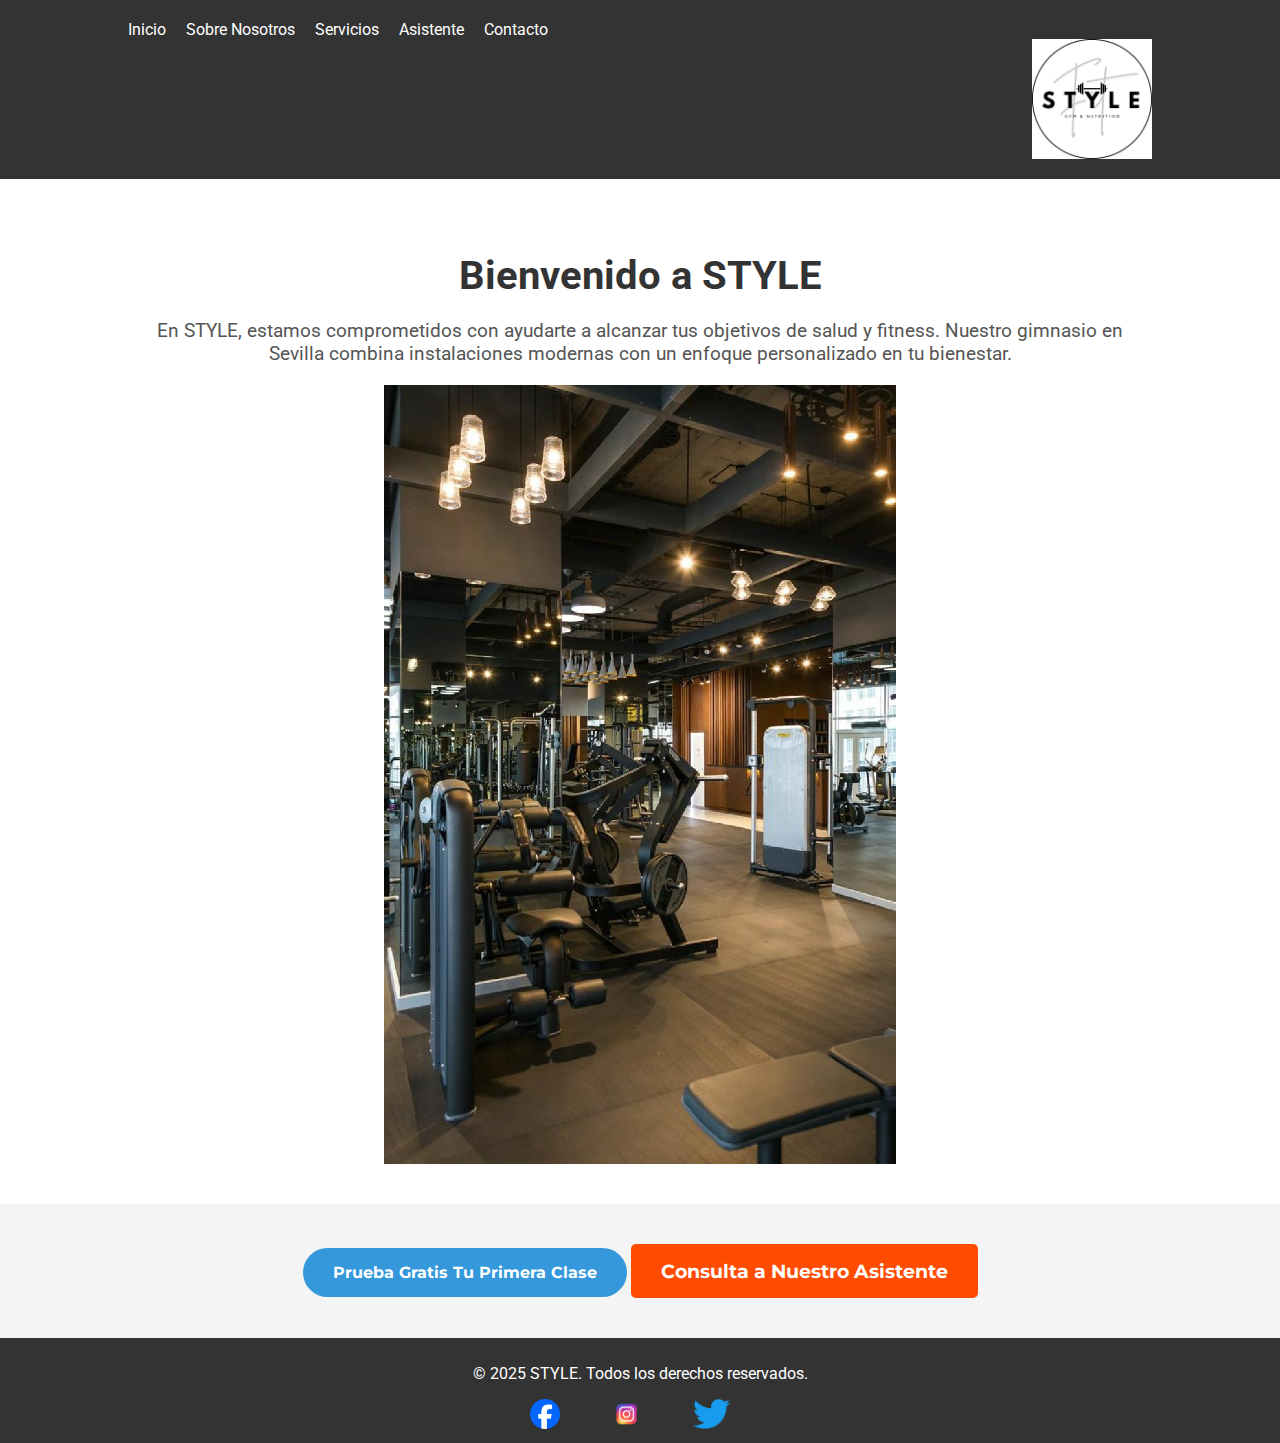
<file: index.html>
<!DOCTYPE html>
<html lang="es">
<head>
    <meta charset="UTF-8">
    <meta name="viewport" content="width=device-width, initial-scale=1.0">
    <meta name="description" content="STYLE - Gimnasio en Sevilla con rutinas y dietas personalizadas.">
    <title>STYLE | Gimnasio en Sevilla</title>
    <link rel="stylesheet" href="styles/main.css">
    <link href="https://fonts.googleapis.com/css2?family=Montserrat:wght@400;700&family=Roboto:wght@400;500&display=swap" rel="stylesheet">
    <link rel="icon" href="assets/images/logo.jpg" type="image/png">
</head>
<body>
    <!-- Encabezado -->
    <header class="header">
        <div class="container">
            <nav class="nav">
                <ul>
                    <li><a href="index.html">Inicio</a></li>
                    <li><a href="pages/about.html">Sobre Nosotros</a></li>
                    <li><a href="pages/services.html">Servicios</a></li>
                    <li><a href="pages/assistant.html">Asistente</a></li>
                    <li><a href="pages/contact.html">Contacto</a></li>
                </ul>
            </nav>
            <a href="index.html" class="logo">
                <img src="assets/images/logo.jpg" alt="STYLE Logo">
            </a>
        </div>
    </header>

    <!-- Sección de Bienvenida -->
    <section class="welcome">
        <div class="container">
            <h2>Bienvenido a STYLE</h2>
            <p>
                En STYLE, estamos comprometidos con ayudarte a alcanzar tus objetivos de salud y fitness. 
                Nuestro gimnasio en Sevilla combina instalaciones modernas con un enfoque personalizado en tu bienestar.
            </p>
            <div class="carousel">
                <img src="assets/images/gym_interior.jpg" alt="Interior del gimnasio" class="responsive">
                <img src="assets/images/team.jpg" alt="Equipo del gimnasio" class="responsive">
                <img src="assets/images/banner.jpg" alt="Instalaciones modernas" class="responsive">
            </div>
        </div>
    </section>

<!-- Llamadas a la Acción -->
<section class="cta">
    <div class="container">
        <a href="pages/contact.html" class="btn-secondary">Prueba Gratis Tu Primera Clase</a>
        <a href="pages/assistant.html" class="btn-primary">Consulta a Nuestro Asistente</a>
    </div>
</section>


    <!-- Pie de Página -->
    <footer class="footer">
        <div class="container">
            <p>&copy; 2025 STYLE. Todos los derechos reservados.</p>
            <div class="social-media">
                <a href="#"><img src="assets/icons/facebook.png" alt="Facebook"></a>
                <a href="https://www.instagram.com/_stylefitt?igsh=MWQzMDkzbHl6a3NvMQ=="><img src="assets/icons/instagram.png" alt="Instagram"></a>
                <a href="#"><img src="assets/icons/twitter.png" alt="Twitter"></a>
            </div>
        </div>
    </footer>
    <script src="scripts/main.js"></script>
</body>
</html>
</file>
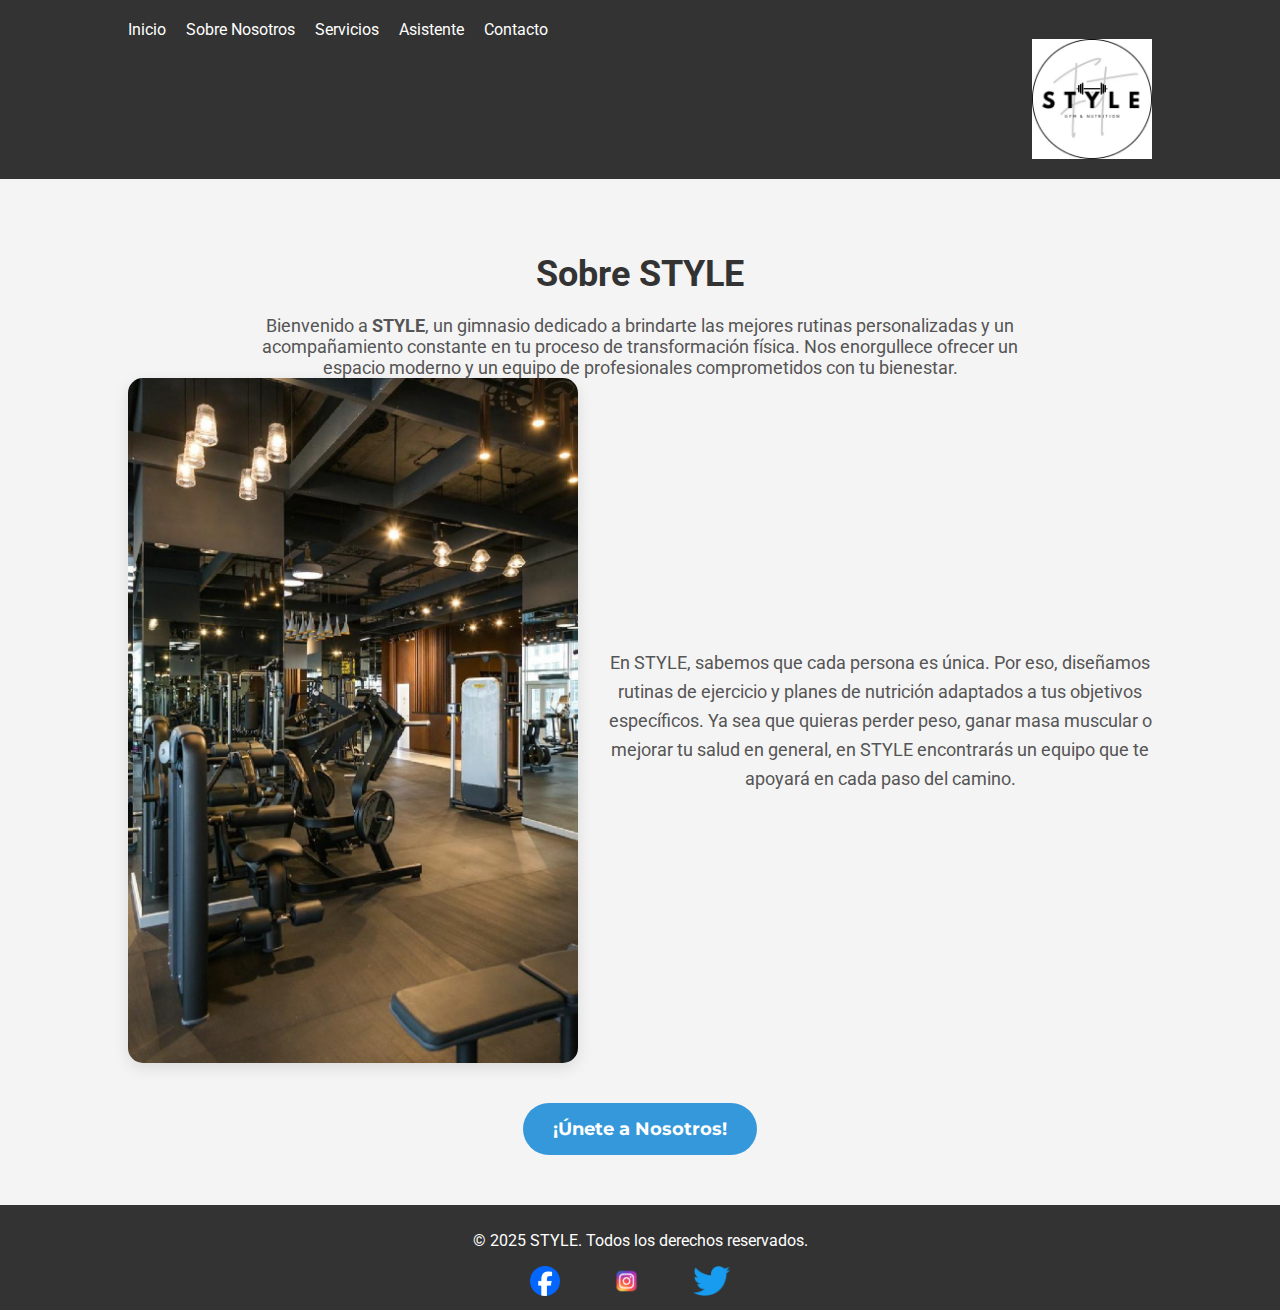
<file: pages/about.html>
<!-- about.html -->
<!DOCTYPE html>
<html lang="es">
<head>
    <meta charset="UTF-8">
    <meta name="viewport" content="width=device-width, initial-scale=1.0">
    <meta name="description" content="STYLE - Gimnasio en Sevilla con rutinas y dietas personalizadas.">
    <title>Sobre Nosotros - STYLE</title>
    <link rel="stylesheet" href="../styles/main.css"> <!-- Ruta correcta del CSS -->
    <link rel="icon" href="../assets/images/logo.jpg" type="image/jpg">
    <link href="https://fonts.googleapis.com/css2?family=Montserrat:wght@400;700&family=Roboto:wght@400;500&display=swap" rel="stylesheet">
</head>
<body>
    <!-- Encabezado -->
    <header class="header">
        <div class="container">
            <nav class="nav">
                <ul>
                    <li><a href="../index.html">Inicio</a></li>
                    <li><a href="about.html">Sobre Nosotros</a></li>
                    <li><a href="services.html">Servicios</a></li>
                    <li><a href="assistant.html">Asistente</a></li>
                    <li><a href="contact.html">Contacto</a></li>
                </ul>
            </nav>
            <a href="index.html" class="logo">
                <img src="../assets/images/logo.jpg" alt="STYLE Logo">
            </a>
        </div>
    </header>

    <!-- Sección Principal -->
    <section class="about-section">
        <div class="container">
            <h1>Sobre STYLE</h1>
            <p class="about-description">Bienvenido a <strong>STYLE</strong>, un gimnasio dedicado a brindarte las mejores rutinas personalizadas y un acompañamiento constante en tu proceso de transformación física. Nos enorgullece ofrecer un espacio moderno y un equipo de profesionales comprometidos con tu bienestar.</p>

            <div class="about-info">
                <img src="../assets/images/gym_interior.jpg" alt="Interior del gimnasio" class="about-image">
                <p class="about-text">En STYLE, sabemos que cada persona es única. Por eso, diseñamos rutinas de ejercicio y planes de nutrición adaptados a tus objetivos específicos. Ya sea que quieras perder peso, ganar masa muscular o mejorar tu salud en general, en STYLE encontrarás un equipo que te apoyará en cada paso del camino.</p>
            </div>

            <div class="cta-about">
                <a href="../pages/contact.html" class="btn-primary">¡Únete a Nosotros!</a>
            </div>
        </div>
    </section>

    <footer class="footer">
        <div class="container">
            <p>&copy; 2025 STYLE. Todos los derechos reservados.</p>
            <div class="social-media">
                <a href="#"><img src="../assets/icons/facebook.png" alt="Facebook"></a>
                <a href="https://www.instagram.com/_stylefitt?igsh=MWQzMDkzbHl6a3NvMQ=="><img src="../assets/icons/instagram.png" alt="Instagram"></a>
                <a href="#"><img src="../assets/icons/twitter.png" alt="Twitter"></a>
            </div>
        </div>
    </footer>
</body>
</html>
</file>
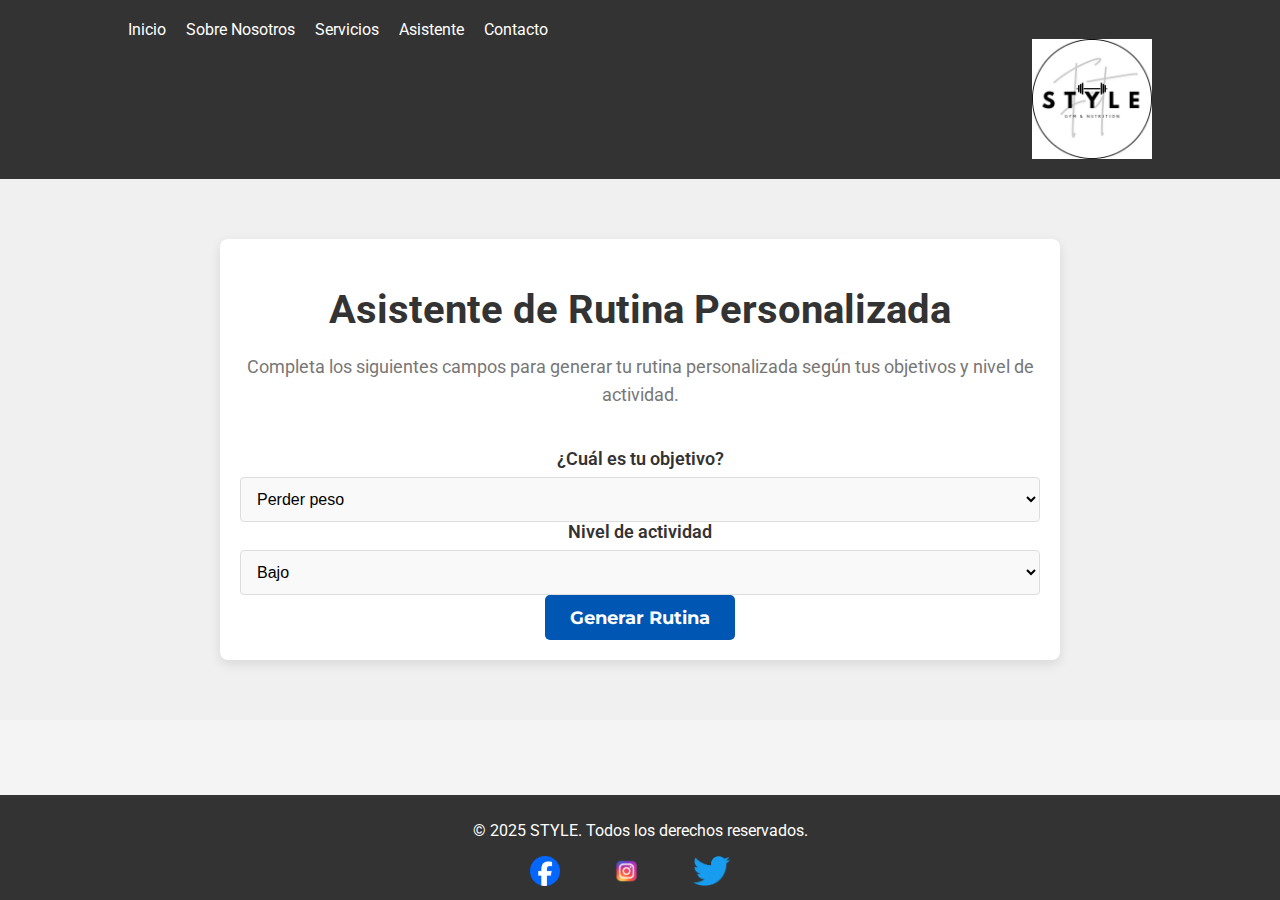
<file: pages/assistant.html>
<!DOCTYPE html>
<html lang="es">
<head>
    <meta charset="UTF-8">
    <meta name="viewport" content="width=device-width, initial-scale=1.0">
    <title>Asistente - STYLE</title>
    <link rel="stylesheet" href="../styles/main.css">
    <link href="https://fonts.googleapis.com/css2?family=Montserrat:wght@400;700&family=Roboto:wght@400;500&display=swap" rel="stylesheet">
    <link rel="icon" href="../assets/images/logo.jpg" type="image/jpg">
</head>
<body>
    <!-- Encabezado -->
    <header class="header">
        <div class="container">
            <nav class="nav">
                <ul>
                    <li><a href="../index.html">Inicio</a></li>
                    <li><a href="about.html">Sobre Nosotros</a></li>
                    <li><a href="services.html">Servicios</a></li>
                    <li><a href="assistant.html">Asistente</a></li>
                    <li><a href="contact.html">Contacto</a></li>
                </ul>
            </nav>
            <a href="index.html" class="logo">
                <img src="../assets/images/logo.jpg" alt="STYLE Logo">
            </a>
        </div>
    </header>

    <!-- Sección del Asistente -->
    <section class="assistant">
        <div class="container">
            <h1>Asistente de Rutina Personalizada</h1>
            <p>Completa los siguientes campos para generar tu rutina personalizada según tus objetivos y nivel de actividad.</p>
            
            <div class="assistant-form">
                <form id="routineForm">
                    <label for="goal">¿Cuál es tu objetivo?</label>
                    <select id="goal" name="goal">
                        <option value="perder peso">Perder peso</option>
                        <option value="ganar músculo">Ganar músculo</option>
                        <option value="mantener forma">Mantener forma</option>
                    </select>
                    
                    <label for="activity">Nivel de actividad</label>
                    <select id="activity" name="activity">
                        <option value="bajo">Bajo</option>
                        <option value="medio">Medio</option>
                        <option value="alto">Alto</option>
                    </select>
                    
                    <button type="submit" class="btn-primary">Generar Rutina</button>
                </form>
            </div>

            <div id="routineOutput" style="display:none;">
                <h2>Tu Rutina Personalizada</h2>
                <div id="routineDetails"></div>
            </div>
        </div>
    </section>

    <!-- Pie de Página -->
    <footer class="footer">
        <div class="container">
            <p>&copy; 2025 STYLE. Todos los derechos reservados.</p>
            <div class="social-media">
                <a href="#"><img src="../assets/icons/facebook.png" alt="Facebook"></a>
                <a href="https://www.instagram.com/_stylefitt?igsh=MWQzMDkzbHl6a3NvMQ=="><img src="../assets/icons/instagram.png" alt="Instagram"></a>
                <a href="#"><img src="../assets/icons/twitter.png" alt="Twitter"></a>
            </div>
        </div>
    </footer>

    <script src="../scripts/assistant.js"></script>
</body>
</html>
</file>
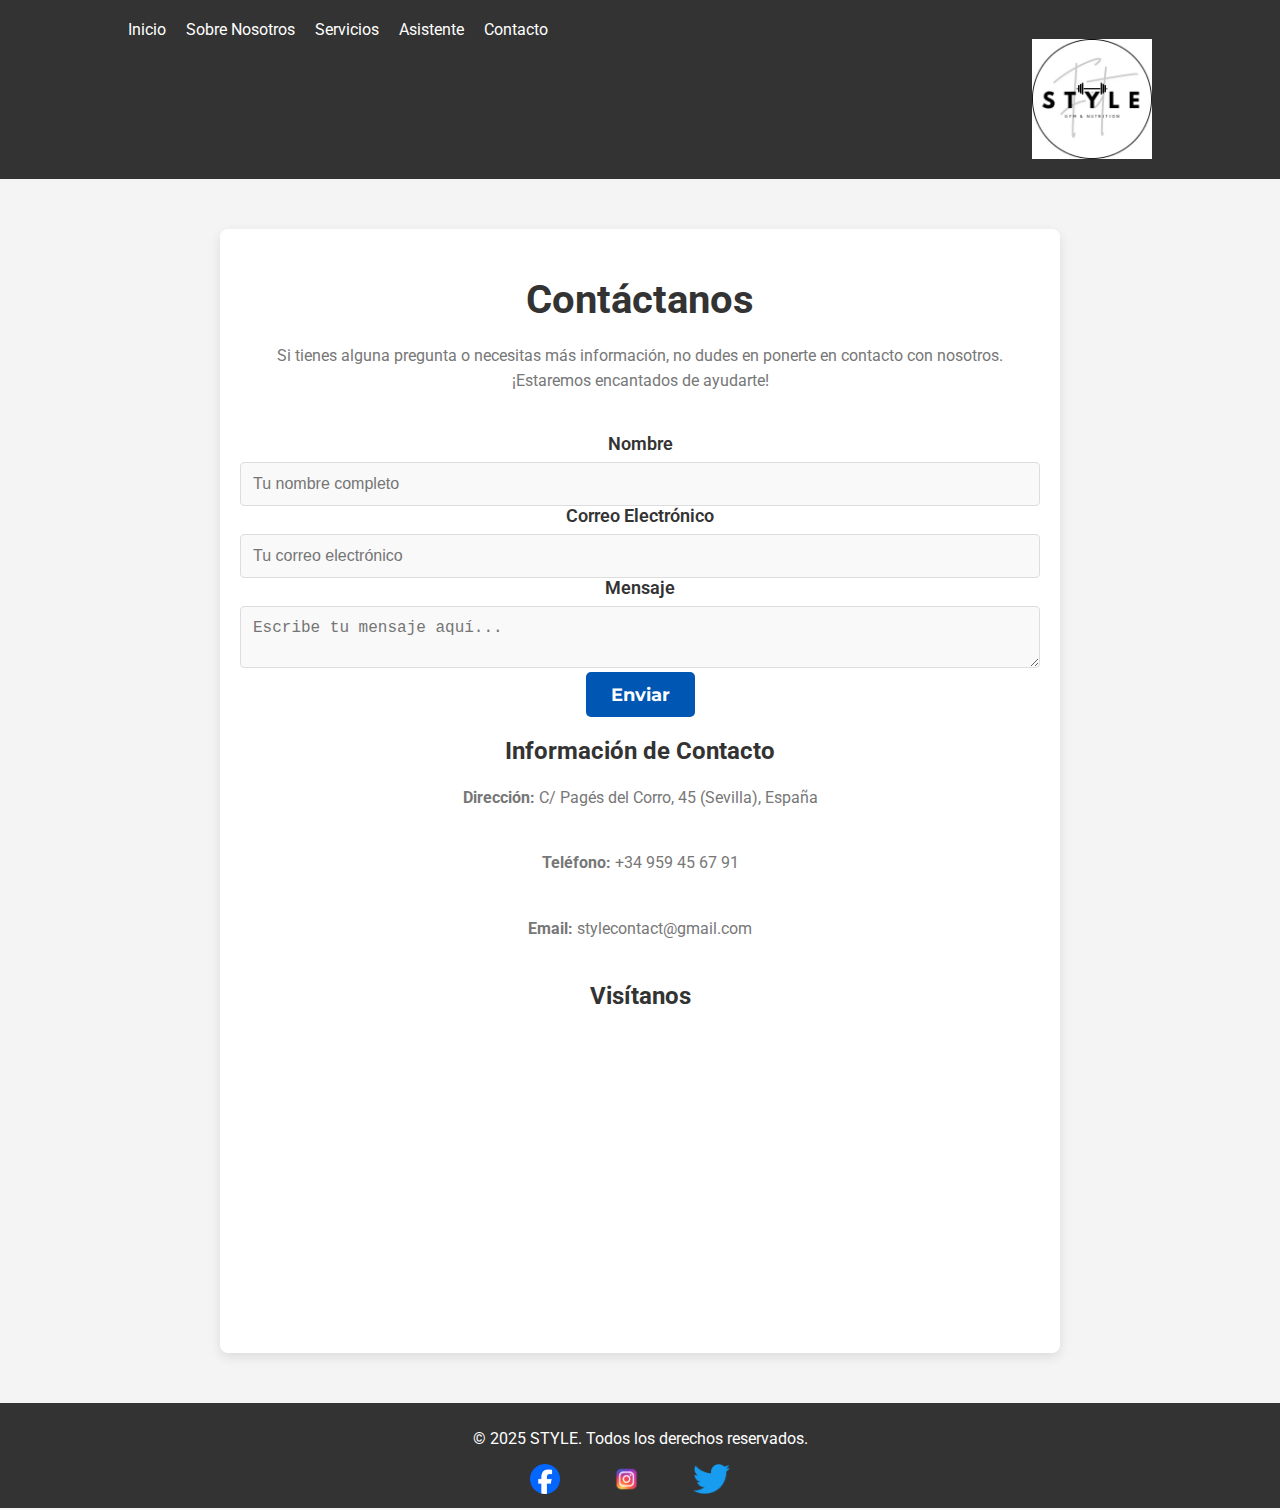
<file: pages/contact.html>
<!DOCTYPE html>
<html lang="es">
<head>
    <meta charset="UTF-8">
    <meta name="viewport" content="width=device-width, initial-scale=1.0">
    <title>Contacto - STYLE</title>
    <link rel="stylesheet" href="../styles/main.css">
    <link href="https://fonts.googleapis.com/css2?family=Montserrat:wght@400;700&family=Roboto:wght@400;500&display=swap" rel="stylesheet">
    <link rel="icon" href="../assets/images/logo.jpg" type="image/jpg">
</head>
<body>
    <!-- Encabezado -->
    <header class="header">
        <div class="container">
            <nav class="nav">
                <ul>
                    <li><a href="../index.html">Inicio</a></li>
                    <li><a href="about.html">Sobre Nosotros</a></li>
                    <li><a href="services.html">Servicios</a></li>
                    <li><a href="assistant.html">Asistente</a></li>
                    <li><a href="contact.html">Contacto</a></li>
                </ul>
            </nav>
            <a href="index.html" class="logo">
                <img src="../assets/images/logo.jpg" alt="STYLE Logo">
            </a>
        </div>
    </header>

    <section class="contact">
        <div class="container">
            <h1>Contáctanos</h1>
            <p>Si tienes alguna pregunta o necesitas más información, no dudes en ponerte en contacto con nosotros. ¡Estaremos encantados de ayudarte!</p>
            
            <div class="contact-form">
                <form action="javascript:void(0);" method="post">
                    <label for="name">Nombre</label>
                    <input type="text" id="name" name="name" placeholder="Tu nombre completo" required>
                    
                    <label for="email">Correo Electrónico</label>
                    <input type="email" id="email" name="email" placeholder="Tu correo electrónico" required>
                    
                    <label for="message">Mensaje</label>
                    <textarea id="message" name="message" placeholder="Escribe tu mensaje aquí..." required></textarea>
                    
                    <button type="submit" class="btn-primary">Enviar</button>
                </form>
            </div>

            <div class="contact-info">
                <h2>Información de Contacto</h2>
                <p><strong>Dirección:</strong> C/ Pagés del Corro, 45 (Sevilla), España</p>
                <p><strong>Teléfono:</strong> +34 959 45 67 91</p>
                <p><strong>Email:</strong> stylecontact@gmail.com</p>
            </div>

            <!-- Mapa de Localización -->
            <div class="map">
                <h2>Visítanos</h2>
                <iframe src="https://www.google.com/maps/embed?pb=!1m18!1m12!1m3!1d3170.213304937361!2d-6.008487224668959!3d37.38478753452994!2m3!1f0!2f0!3f0!3m2!1i1024!2i768!4f13.1!3m3!1m2!1s0xd126c6b66e10d0b%3A0xbbc3f7dc74bc1f1!2sC.%20Pag%C3%A9s%20del%20Corro%2C%2045%2C%2041010%20Sevilla!5e0!3m2!1ses!2ses!4v1736465035979!5m2!1ses!2ses" 
                width="100%" height="300" style="border:0;" allowfullscreen="" loading="lazy"></iframe>
            </div>
        </div>
    </section>

    <footer class="footer">
        <div class="container">
            <p>&copy; 2025 STYLE. Todos los derechos reservados.</p>
            <div class="social-media">
                <a href="#"><img src="../assets/icons/facebook.png" alt="Facebook"></a>
                <a href="https://www.instagram.com/_stylefitt?igsh=MWQzMDkzbHl6a3NvMQ=="><img src="../assets/icons/instagram.png" alt="Instagram"></a>
                <a href="#"><img src="../assets/icons/twitter.png" alt="Twitter"></a>
            </div>
        </div>
    </footer>
</body>
</html>
</file>
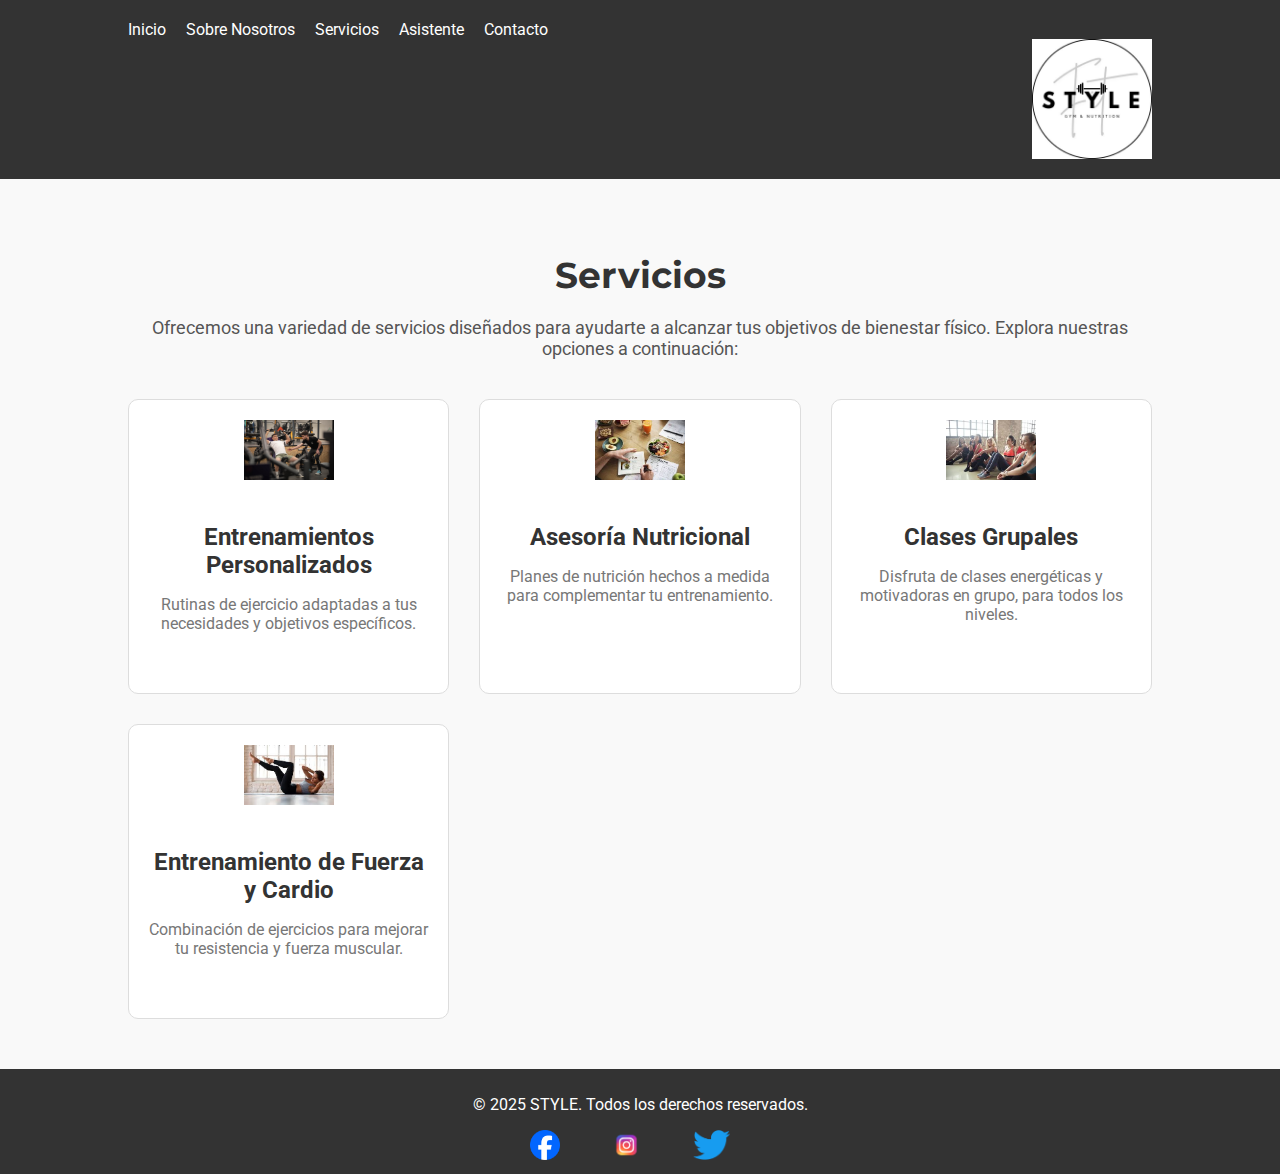
<file: pages/services.html>
<!DOCTYPE html>
<html lang="es">
<head>
    <meta charset="UTF-8">
    <meta name="viewport" content="width=device-width, initial-scale=1.0">
    <title>Servicios - STYLE</title>
    <link rel="stylesheet" href="../styles/main.css">
    <link href="https://fonts.googleapis.com/css2?family=Montserrat:wght@400;700&family=Roboto:wght@400;500&display=swap" rel="stylesheet">
    <link rel="icon" href="../assets/images/logo.jpg" type="image/jpg">
</head>
<body>
    <!-- Encabezado -->
    <header class="header">
        <div class="container">
            <nav class="nav">
                <ul>
                    <li><a href="../index.html">Inicio</a></li>
                    <li><a href="about.html">Sobre Nosotros</a></li>
                    <li><a href="services.html">Servicios</a></li>
                    <li><a href="assistant.html">Asistente</a></li>
                    <li><a href="contact.html">Contacto</a></li>
                </ul>
            </nav>
            <a href="index.html" class="logo">
                <img src="../assets/images/logo.jpg" alt="STYLE Logo">
            </a>
        </div>
    </header>

    <!-- Sección de Servicios -->
    <section class="services">
        <div class="container">
            <h1>Servicios</h1>
            <p>Ofrecemos una variedad de servicios diseñados para ayudarte a alcanzar tus objetivos de bienestar físico. Explora nuestras opciones a continuación:</p>

            <div class="service-list">
                <div class="service-item">
                    <img src="../assets/images/training-icon.jpg" alt="Entrenamientos Personalizados" class="service-icon">
                    <h3>Entrenamientos Personalizados</h3>
                    <p>Rutinas de ejercicio adaptadas a tus necesidades y objetivos específicos.</p>
                </div>
                <div class="service-item">
                    <img src="../assets/images/nutrition-icon.jpg" alt="Asesoría Nutricional" class="service-icon">
                    <h3>Asesoría Nutricional</h3>
                    <p>Planes de nutrición hechos a medida para complementar tu entrenamiento.</p>
                </div>
                <div class="service-item">
                    <img src="../assets/images/group-classes-icon.jpg" alt="Clases Grupales" class="service-icon">
                    <h3>Clases Grupales</h3>
                    <p>Disfruta de clases energéticas y motivadoras en grupo, para todos los niveles.</p>
                </div>
                <div class="service-item">
                    <img src="../assets/images/strength-cardio-icon.jpg" alt="Entrenamiento de Fuerza y Cardio" class="service-icon">
                    <h3>Entrenamiento de Fuerza y Cardio</h3>
                    <p>Combinación de ejercicios para mejorar tu resistencia y fuerza muscular.</p>
                </div>
            </div>
        </div>
    </section>

    <!-- Pie de Página -->
    <footer class="footer">
        <div class="container">
            <p>&copy; 2025 STYLE. Todos los derechos reservados.</p>
            <div class="social-media">
                <a href="#"><img src="../assets/icons/facebook.png" alt="Facebook"></a>
                <a href="https://www.instagram.com/_stylefitt?igsh=MWQzMDkzbHl6a3NvMQ=="><img src="../assets/icons/instagram.png" alt="Instagram"></a>
                <a href="#"><img src="../assets/icons/twitter.png" alt="Twitter"></a>
            </div>
        </div>
    </footer>
    <script src="../scripts/main.js"></script>
</body>
</html>
</file>
<file: styles/main.css>
/* Estilos generales */
body {
    font-family: 'Roboto', sans-serif;
    margin: 0;
    padding: 0;
    background-color: #f4f4f4;
    color: #333;
    display: flex;
    flex-direction: column;
    min-height: 100vh;
}

.container {
    width: 80%;
    margin: 0 auto;
}

/* Header */
.header {
    background-color: #333;
    color: white;
    padding: 20px 0;
    display: flex;
    justify-content: space-between;
    align-items: center;
}

.header .logo img {
    width: 120px;
    height: auto;
}

.nav ul {
    list-style-type: none;
    padding: 0;
    margin: 0;
    display: flex;
}

.nav ul li {
    margin-right: 20px;
}

.nav ul li a {
    color: white;
    text-decoration: none;
}

/* Banner */
.banner {
    background-image: url('../assets/images/banner.jpg');
    background-size: cover;
    background-position: center;
    padding: 80px 0;
    text-align: center;
}

.banner h1 {
    color: white;
    font-size: 3em;
    margin: 0;
}

.banner p {
    color: white;
    font-size: 1.2em;
}

.banner .btn-primary {
    padding: 10px 20px;
    background-color: #FF4C00;
    color: white;
    text-decoration: none;
    font-size: 1.1em;
    border-radius: 5px;
}

/* Sección de Bienvenida */
.welcome {
    text-align: center;
    padding: 40px 0;
    background-color: #fff;
}

.welcome h2 {
    font-size: 2.5em;
    margin-bottom: 20px;
}

.welcome p {
    font-size: 1.2em;
    color: #555;
}

.welcome .carousel {
    position: relative;
    max-width: 100%;
    overflow: hidden;
    margin-top: 20px;
}

/* Sección de Bienvenida */
.welcome .carousel img {
    width: 50%; /* Ajusta el tamaño de las imágenes */
    height: auto; /* Mantiene la proporción cuadrada */
    display: none;
    margin: 0 auto; /* Centra las imágenes horizontalmente */
    object-fit: cover; /* Asegura que la imagen se ajuste dentro del contenedor cuadrado sin deformarse */
    transition: opacity 1s ease-in-out;
}

.welcome .carousel img.active {
    display: block;
    opacity: 1;
}

/* Footer */
.footer {
    background-color: #333;
    color: white;
    padding: 10px 0;
    text-align: center;
    margin-top: auto; /* Asegura que el footer esté al final */
}

.footer .social-media img {
    height: 30px;
    width: auto;
    margin: 0 10px;
}

/* Llamadas a la Acción */
.cta {
    text-align: center;
    margin: 40px 0;
}

.cta .btn-primary {
    padding: 15px 30px;
    font-size: 1.2em;
    border-radius: 5px;
    text-decoration: none;
    background-color: #FF4C00;
    color: white;
}

/* Estilos para los botones */
.btn-primary, .btn-secondary {
    padding: 15px 30px;
    text-align: center;
    font-family: 'Montserrat', sans-serif;
    font-size: 16px;
    font-weight: bold;
    border-radius: 30px; /* Bordes redondeados */
    text-decoration: none;
    display: inline-block;
    transition: background-color 0.3s, transform 0.3s ease-in-out;
}

/* Botón primario y secundario con el mismo diseño */
.btn-primary, .btn-secondary {
    background-color: #3498db; /* Color azulado similar al del botón de enviar de la página contacto */
    color: white;
    border: none;
}

.btn-primary:hover, .btn-secondary:hover {
    background-color: #2980b9; /* Color más oscuro al pasar el mouse */
    transform: translateY(-3px); /* Efecto de elevación */
}


/* Estilos para la página sobre nosotros */
.about-section {
    background-color: #f4f4f4;
    padding: 50px 0;
    text-align: center;
}

.about-section h1 {
    font-size: 36px;
    margin-bottom: 20px;
    color: #333;
}

.about-description {
    font-size: 18px;
    color: #555;
    margin-bottom: 30px;
    max-width: 800px;
    margin: 0 auto;
}

.about-info {
    display: flex;
    justify-content: center;
    align-items: center;
    gap: 30px;
    margin-bottom: 40px;
}

.about-info img {
    max-width: 450px;
    border-radius: 15px;
    box-shadow: 0 5px 15px rgba(0, 0, 0, 0.1);
}

.about-text {
    font-size: 18px;
    color: #555;
    max-width: 600px;
    line-height: 1.6;
    margin-top: 20px;
}

.cta-about {
    margin-top: 30px;
}

.btn-primary {
    padding: 15px 30px;
    background-color: #3498db;
    color: white;
    text-decoration: none;
    border-radius: 30px;
    font-size: 18px;
    font-weight: bold;
    transition: background-color 0.3s, transform 0.3s ease-in-out;
}

.btn-primary:hover {
    background-color: #2980b9;
    transform: translateY(-3px);
}

.social-media a {
    margin-right: 20px;
}

.social-media img {
    width: 30px;
    height: 30px;
}


/* Asegurarse que todas las páginas tengan el mismo diseño */
.main-content {
    flex-grow: 1;
}

/* Logo a la derecha en todas las páginas */
.logo {
    display: flex;
    justify-content: flex-end;
}

/* Header y Footer en todas las páginas */
.header, .footer {
    width: 100%;
}

/* Sección de contacto */
.contact {
    background-color: #f4f4f4;
    padding: 50px 0;
    text-align: center;
}

.contact .container {
    max-width: 800px;
    margin: 0 auto;
    padding: 20px;
    background-color: #fff;
    box-shadow: 0 4px 12px rgba(0, 0, 0, 0.1);
    border-radius: 8px;
}

.contact h1 {
    font-size: 2.5rem;
    color: #333;
    margin-bottom: 20px;
    font-weight: 700;
}

.contact p {
    font-size: 1rem;
    color: #777;
    margin-bottom: 40px;
    line-height: 1.6;
}

.contact-form {
    display: flex;
    flex-direction: column;
    gap: 20px;
}

.contact-form label {
    font-size: 1.1rem;
    font-weight: 600;
    color: #333;
    text-align: left;
}

.contact-form input,
.contact-form textarea {
    width: 100%;
    padding: 12px;
    margin-top: 8px;
    font-size: 1rem;
    border: 1px solid #ddd;
    border-radius: 4px;
    background-color: #f9f9f9;
    box-sizing: border-box;
    transition: all 0.3s ease;
}

.contact-form input:focus,
.contact-form textarea:focus {
    border-color: #0056b3;
    background-color: #fff;
    outline: none;
}

.contact-form button {
    padding: 12px 25px;
    font-size: 1.1rem;
    color: white;
    background-color: #0056b3;
    border: none;
    border-radius: 5px;
    cursor: pointer;
    transition: background-color 0.3s ease;
}

.contact-form button:hover {
    background-color: #004494;
}

.contact-form button:active {
    background-color: #003377;
}

/* Estilos responsivos */
@media (max-width: 768px) {
    .contact .container {
        padding: 15px;
    }
    .contact h1 {
        font-size: 2rem;
    }
    .contact-form label {
        font-size: 1rem;
    }
    .contact-form input,
    .contact-form textarea {
        font-size: 0.9rem;
    }
}
/* Sección del Asistente */
.assistant {
    background-color: #f0f0f0;
    padding: 60px 0;
    text-align: center;
}

.assistant .container {
    max-width: 800px;
    margin: 0 auto;
    padding: 20px;
    background-color: #fff;
    box-shadow: 0 4px 12px rgba(0, 0, 0, 0.1);
    border-radius: 8px;
}

.assistant h1 {
    font-size: 2.5rem;
    color: #333;
    margin-bottom: 20px;
    font-weight: 700;
}

.assistant p {
    font-size: 1.1rem;
    color: #777;
    margin-bottom: 40px;
    line-height: 1.6;
}

.assistant-form {
    display: flex;
    flex-direction: column;
    gap: 20px;
}

.assistant-form label {
    font-size: 1.1rem;
    font-weight: 600;
    color: #333;
    text-align: left;
}

.assistant-form select {
    width: 100%;
    padding: 12px;
    margin-top: 8px;
    font-size: 1rem;
    border: 1px solid #ddd;
    border-radius: 4px;
    background-color: #f9f9f9;
    box-sizing: border-box;
    transition: all 0.3s ease;
}

.assistant-form select:focus {
    border-color: #0056b3;
    background-color: #fff;
    outline: none;
}

.assistant-form button {
    padding: 12px 25px;
    font-size: 1.1rem;
    color: white;
    background-color: #0056b3;
    border: none;
    border-radius: 5px;
    cursor: pointer;
    transition: background-color 0.3s ease;
}

.assistant-form button:hover {
    background-color: #004494;
}

.assistant-form button:active {
    background-color: #003377;
}

/* Estilos responsivos */
@media (max-width: 768px) {
    .assistant .container {
        padding: 15px;
    }
    .assistant h1 {
        font-size: 2rem;
    }
    .assistant p {
        font-size: 1rem;
    }
    .assistant-form label {
        font-size: 1rem;
    }
    .assistant-form select {
        font-size: 0.9rem;
    }
}
#routineOutput {
    margin-top: 40px;
    padding: 20px;
    background-color: #f9f9f9;
    border: 1px solid #ddd;
    border-radius: 8px;
    text-align: left;
}

#routineDetails {
    font-size: 1.1rem;
    color: #333;
}

.services {
    padding: 50px 0;
    background-color: #f9f9f9;
    text-align: center;
}

.services h1 {
    font-size: 36px;
    margin-bottom: 20px;
    font-family: 'Montserrat', sans-serif;
}

.services p {
    font-size: 18px;
    margin-bottom: 40px;
    color: #555;
}

.service-list {
    display: grid;
    grid-template-columns: repeat(auto-fill, minmax(250px, 1fr));
    gap: 30px;
}

.service-item {
    background-color: #fff;
    border: 1px solid #ddd;
    border-radius: 10px;
    padding: 20px;
    text-align: center;
    transition: transform 0.3s ease-in-out;
}

.service-item:hover {
    transform: scale(1.1); /* Aumento del tamaño al pasar el ratón */
}

.service-item img {
    max-width: 90px; /* Aumenta aún más el tamaño de la imagen */
    height: auto;
    margin-bottom: 15px;
    transition: transform 0.3s ease-in-out;
}

.service-item img:hover {
    transform: scale(1.2); /* Efecto de hover más grande */
}

.service-item h3 {
    font-size: 24px;
    font-weight: 700;
    color: #333;
    margin-bottom: 15px;
}

.service-item p {
    font-size: 16px;
    color: #777;
}

footer {
    background-color: #333;
    color: #fff;
    padding: 20px 0;
    text-align: center;
}
</file>
